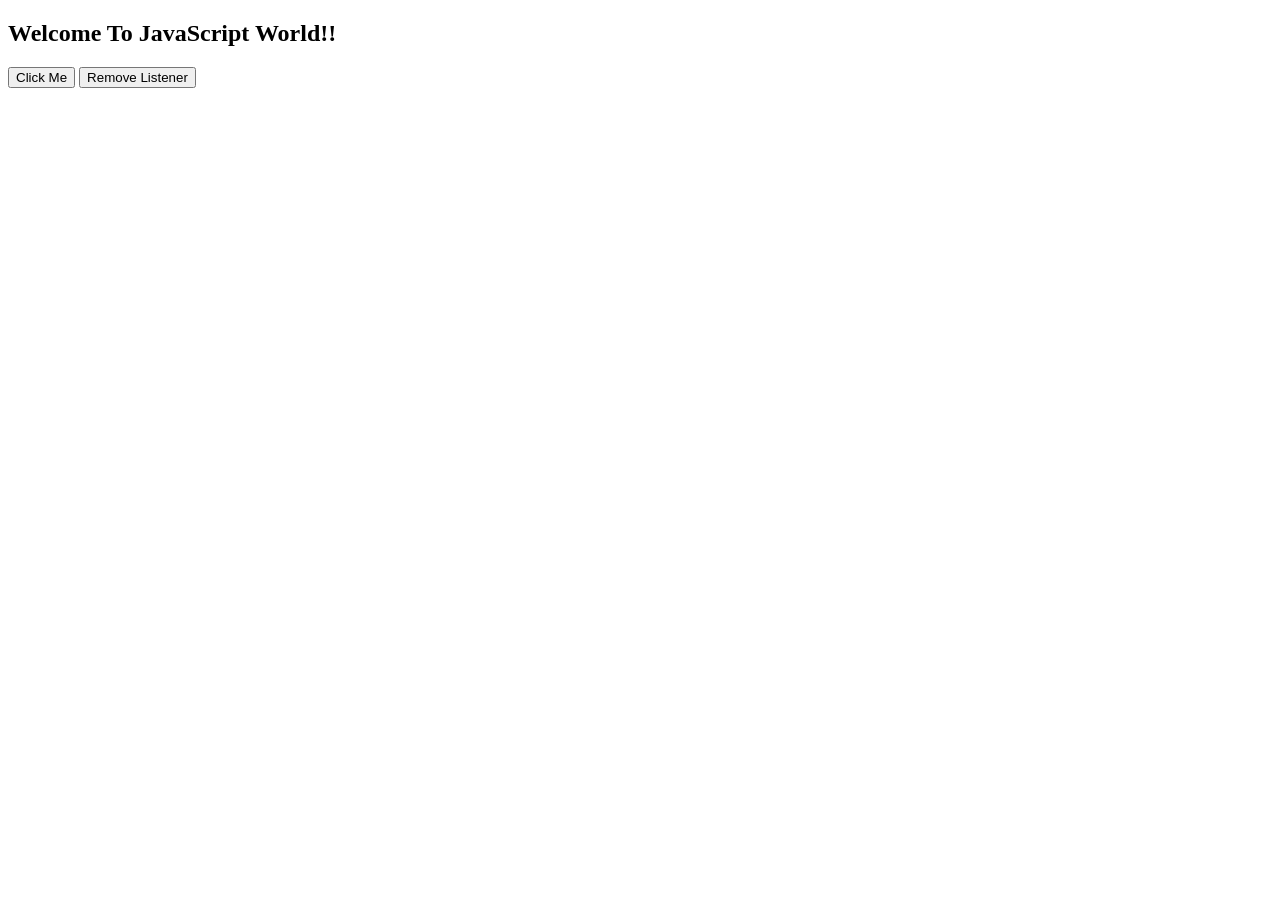
<file: Index.html>
<!DOCTYPE html>
<html lang="en">
<head>
    <meta charset="UTF-8">
    <meta name="viewport" content="width=device-width, initial-scale=1.0">
    <title>JavaScript</title>
</head>
<body>
    <h2>Welcome To JavaScript World!!</h2>

    <button id="clickMe">Click Me</button>
    <button id="removeListener">Remove Listener</button>

    <script src="async.js"></script>
</body>
</html>
</file>
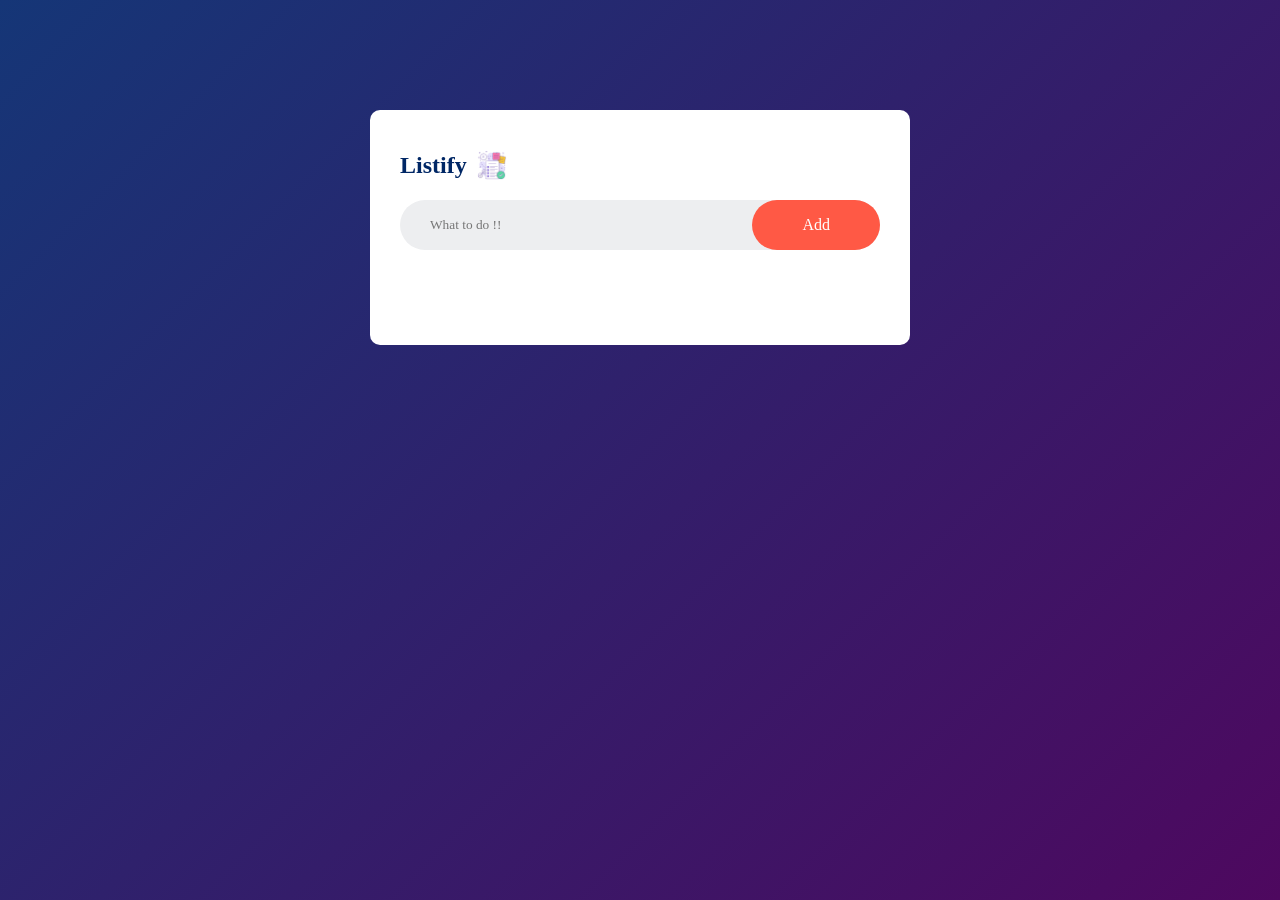
<file: JS_Projects/Listify/index.html>
<!DOCTYPE html>
<html lang="en">
<head>
    <meta charset="UTF-8">
    <meta name="viewport" content="width=device-width, initial-scale=1.0">
    <title>PrioritizeMe</title>
    <link rel="stylesheet" href="styles.css">
</head>
<body>
    <div class="container">
        <div class="todo-app">
            <h2>Listify<img src="images/icon.png"></h2>
            <div class="row">
                <input type="text" id="input-box" placeholder="What to do !!">
                <button>Add</button>
            </div>
            <ul id="list-container"></ul>
        </div>
    </div>
    <script src="script.js"></script>
    
</body>
</html>
</file>
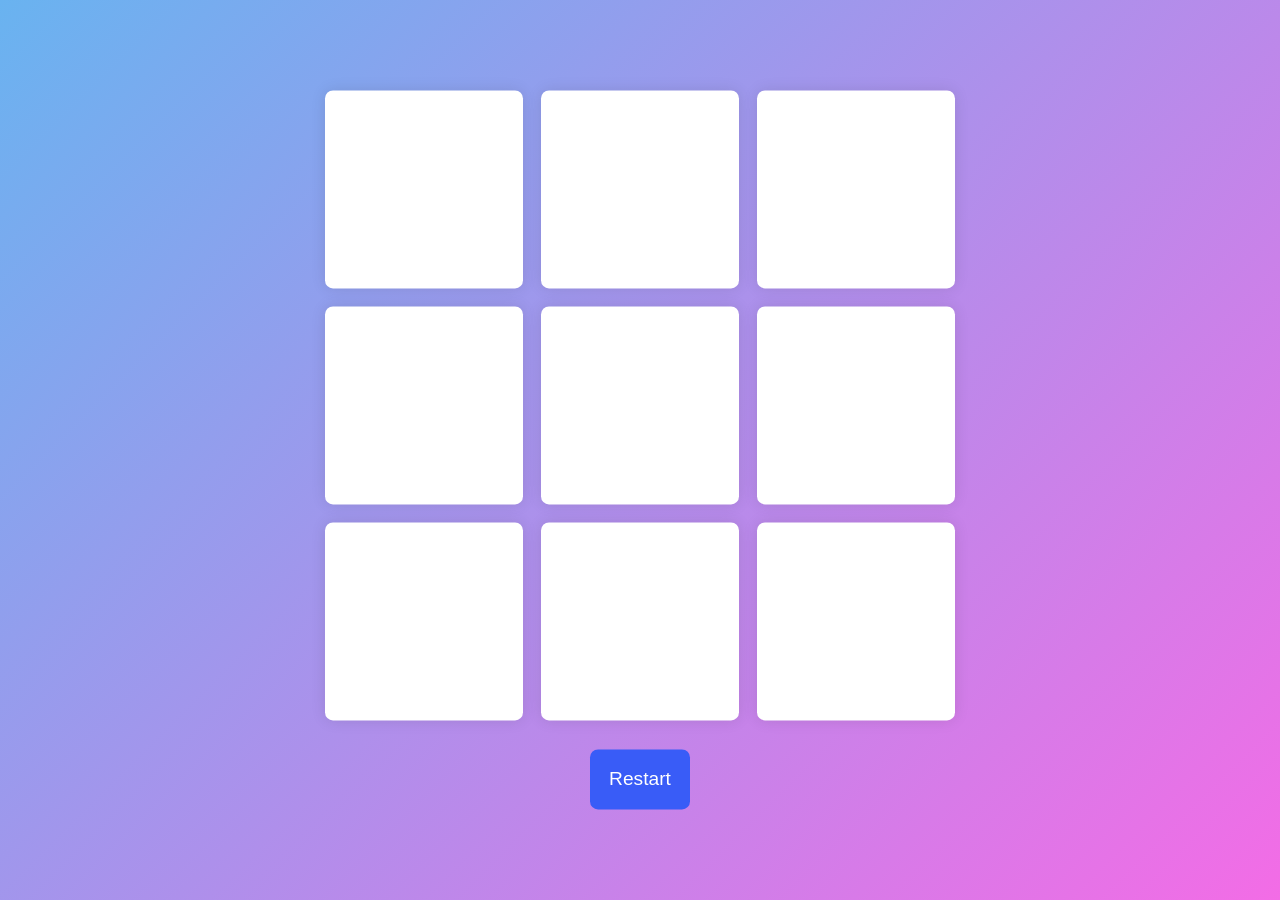
<file: JS_Projects/Tic-Tac-Toe/index.html>
<!DOCTYPE html>
<html lang="en">
<head>
    <meta charset="UTF-8">
    <meta name="viewport" content="width=device-width, initial-scale=1.0">
    <title>Tic-Tac-Toe</title>
    <!-- Stylesheet -->
    <link rel="stylesheet" href="styles.css">
</head>
<body>
    <div class="wrapper">
        <div class="container">
            <button class="button-option"></button>
            <button class="button-option"></button>
            <button class="button-option"></button>
            <button class="button-option"></button>
            <button class="button-option"></button>
            <button class="button-option"></button>
            <button class="button-option"></button>
            <button class="button-option"></button>
            <button class="button-option"></button>
        </div>
        <button id="restart">Restart</button>
    </div>
    
    <div class="popup hide">
        <p id="message">Welcome Players :) !</p>
        <button id="new-game">New Game</button>
    </div>

    <!-- Script -->
    <script src="script.js"></script>
    
</body>
</html>
</file>
<file: JS_Projects/Listify/styles.css>
*{
    margin: 0;
    padding: 0;
    font-family: 'Poppins', 'sans-serif';
    box-sizing:border-box;
}

.container{
    width: 100%;
    min-height: 100vh;
    background: linear-gradient(135deg, #153677, #4e085f);
    padding: 10px;
}

.todo-app{
    width: 100%;
    max-width: 540px;
    background: #fff;
    margin: 100px auto 20px;
    padding: 40px 30px 70px;
    border-radius: 10px;
}

.todo-app h2{
    color: #002765;
    display: flex;
    align-items: center;
    margin-bottom: 20px;
}

.todo-app h2 img{
    width: 30px;
    margin-left: 10px;
}

.row{
    display: flex;
    align-items: center;
    justify-content: space-between;
    background: #edeef0;
    border-radius: 30px;
    padding-left: 20px;
    margin-bottom: 25px;
}

input{
    flex: 1;
    border: none;
    outline: none;
    background:transparent;
    padding: 10px;
    font-weight:14px;
}
button{
    border: none;
    outline: none;
    padding: 16px  50px;
    background: #ff5945;
    color: #fff;
    font-size: 16px;
    cursor: pointer;
    border-radius: 40px;
}

ul li{
    list-style: none;
    font-size: 17px;
    padding: 12px 8px 12px 50px;
    user-select: none;
    cursor: pointer;
    position: relative;
}

ul li::before{
    content: '';
    position: absolute;
    height: 28px;
    width: 28px;
    border-radius: 50%;
    background-image: url(images/unchecked.png);
    background-size: cover;
    background-position: center;
    top: 12px;
    left: 8px;
}

ul li.checked{
    color: #555;
    text-decoration: line-through;
}

ul li.checked::before{
    background-image: url(images/checked.png);
}

ul li span{
    position: absolute;
    right: 0;
    top: 5px;
    width: 40px;
    height: 40px;
    font-size: 22px;
    color: #555;
    line-height: 40px;
    text-align: center;
    border-radius: 50%;
}

ul li span:hover{
    background: #edeef0;
}
</file>
<file: JS_Projects/Tic-Tac-Toe/styles.css>
* {
    padding: 0;
    margin: 0;
    box-sizing: border-box;
    font-family: "Raleway", sans-serif;
}
body {
    height: 100vh;
    background: linear-gradient(135deg, #69b3f0, #f36ce6);
}
html {
    font-size: 16px;
}
.wrapper {
    position: absolute;
    transform: translate(-50%, -50%);
    top: 50%;
    left: 50%;
}
.container{
    width: 70vmin;
    height: 70vmin;
    display: flex;
    flex-wrap: wrap;
    gap: 2vmin;
}
.button-option{
    background: #ffffff;
    height: 22vmin;
    width: 22vmin;
    border: none;
    border-radius: 8px;
    font-size: 10vmin;
    color: #e865fa;
    box-shadow: 0 0 15px rgba(0, 0, 0, 0.1);
}
#restart{
    font-size: 1.2em;
    padding: 1em;
    border-radius: 8px;
    background-color: #395cf7;
    color: #ffffff;
    border: none;
    position: relative;
    margin: 1.5em auto 0 auto;
    display: block;
}
.popup{
    background: linear-gradient(135deg, #69b3f0, #f36ce6);
    height: 100%;
    width: 100%;
    position: absolute;
    display: flex;
    z-index: 2;
    align-items: center;
    justify-content: center;
    flex-direction: column;
    gap: 1em;
    font-size: 10vmin;
}
#new-game {
    font-size: 0.5em;
    padding: 0.5em 1em;
    background-color: #395cf7;
    color: #ffffff;
    border-radius: 0.2em;
    border: none;
}
#message{
    color: #ffffff;
    text-align: center;
    font-size: 1em;
}
.popup.hide {
    display: none;
}
</file>
